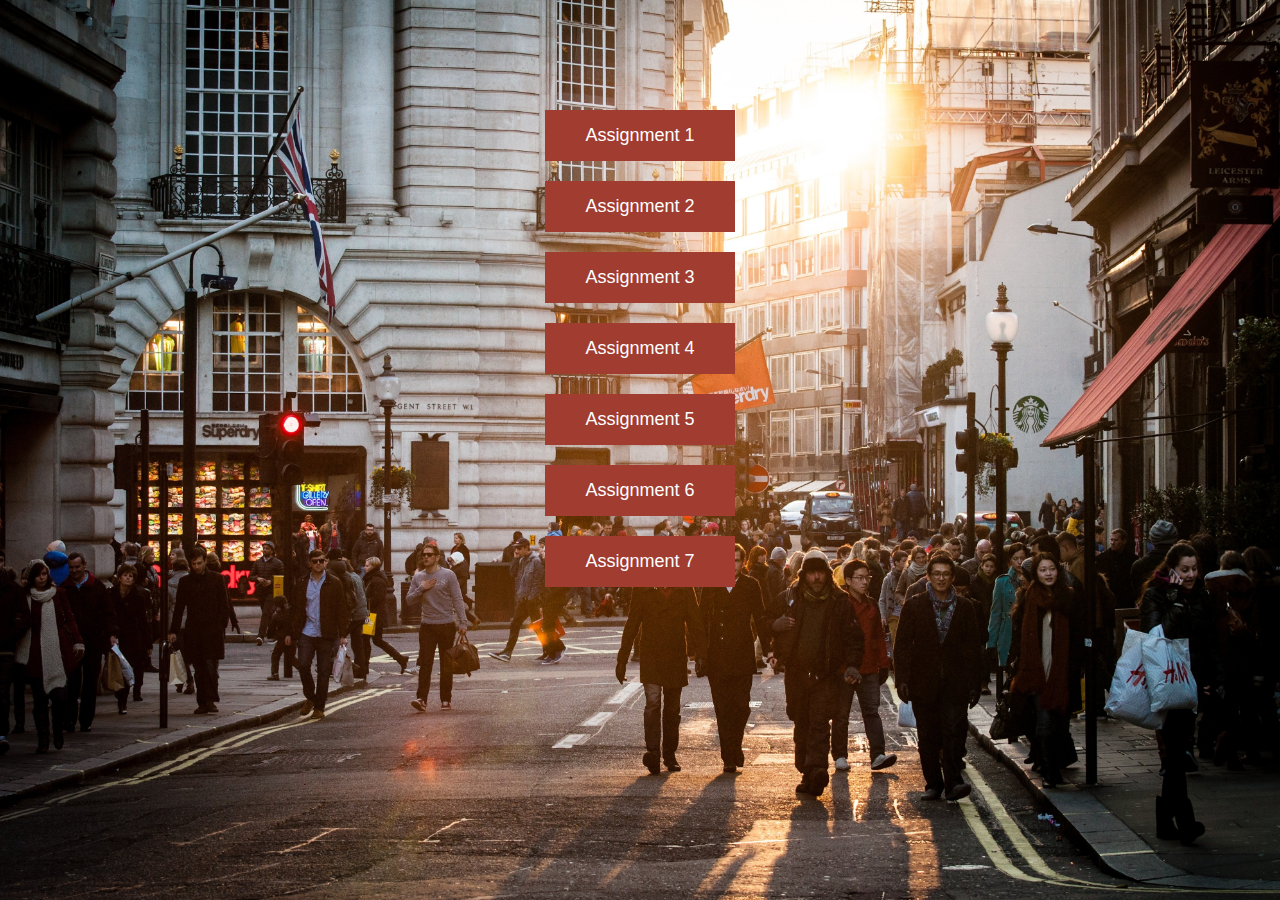
<file: index.html>
<html lang="en">
	<head>
		<meta charset="utf-8">
		<link rel="stylesheet" type="text/css" href="style.css">
		<title>Assignments</title>
	</head>
	<body>
		<div class="main">
			<div class="con">
				<a href="1\i.html" target="_blank"><button class="btn">Assignment 1</button></a>
				<a href="dice\dice.html" target="_blank"><button class="btn">Assignment 2</button></a>
				<a href="flex\flex.html" target="_blank"><button class="btn">Assignment 3</button></a>
				<a href="harvest\harvest.html" target="_blank"><button class="btn">Assignment 4</button></a>
				<a href="cart\cart.html" target="_blank"><button class="btn">Assignment 5</button></a>
				<a href="ass6\ass6.html" target="_blank"><button class="btn">Assignment 6</button></a>
				<a href="ass7\ass7.html" target="_blank"><button class="btn">Assignment 7</button></a>
			</div>
		</div>
	</body>
</html>
</file>
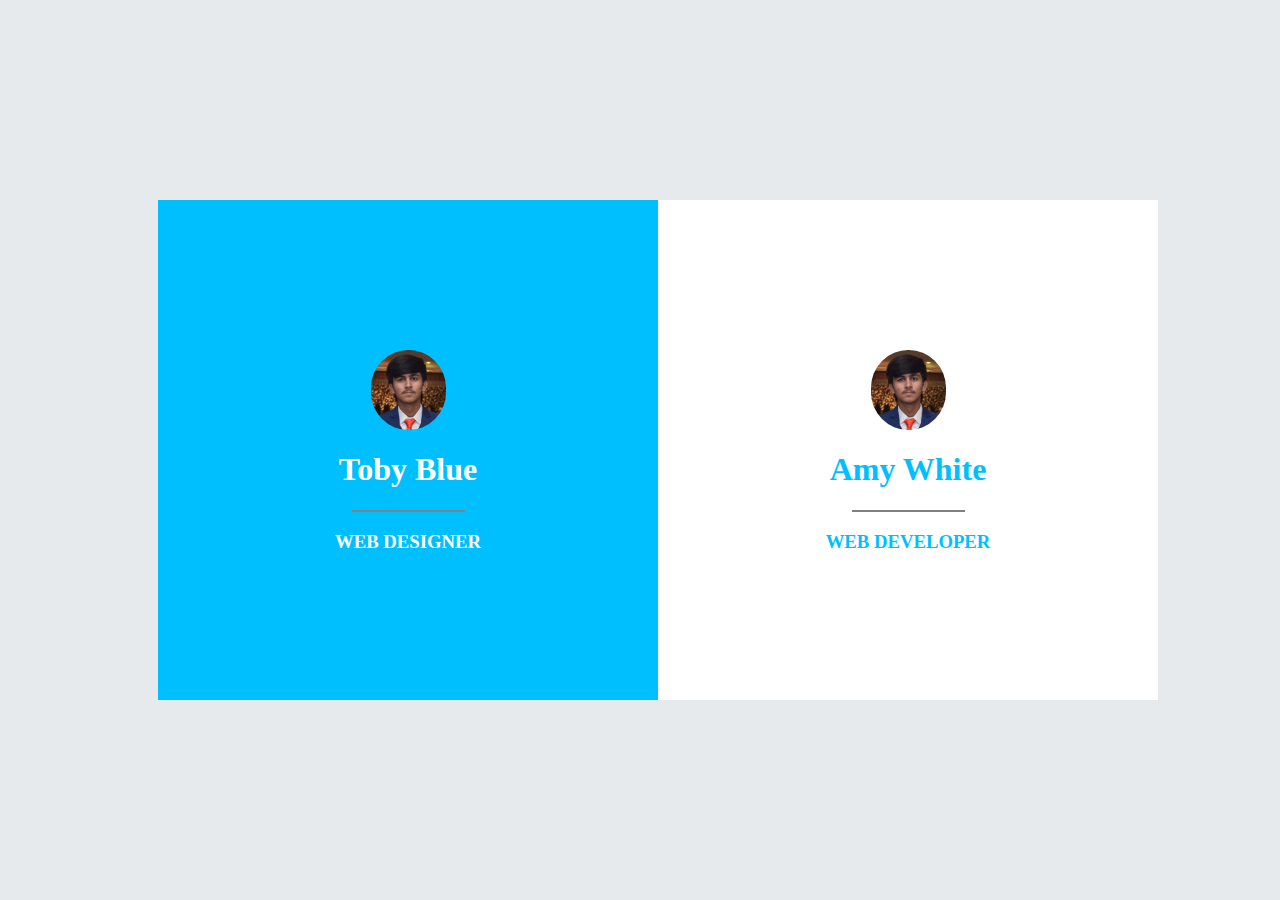
<file: 1/i.html>
<html lang="en">
	<head>
		<meta charset="utf-8">
		<link rel="stylesheet" type="text/css" href="style.css">
		<title>Header </title>
	</head>
	<body>
		<div class="container">

			<div class="box1" id="box-1">
				<div class="con">
					<div>
						<img src="me.jpg" width="75px" height="80px" >
					</div>
					<div>
						<h1>Toby Blue</h1>
						<hr>
						<h3>WEB DESIGNER</h3>
					</div>
				</div> 
			</div>
			<div class="box2">
				<div class="con2">
					<div>
						<img src="me.jpg" width="75px" height="80px">
					</div>
					<div>
						<h1>Amy White</h1>
						<hr>
						<h3>WEB DEVELOPER</h3>
					</div>
				</div>
			</div>
		</div>
		
	</body>
</html>
</file>
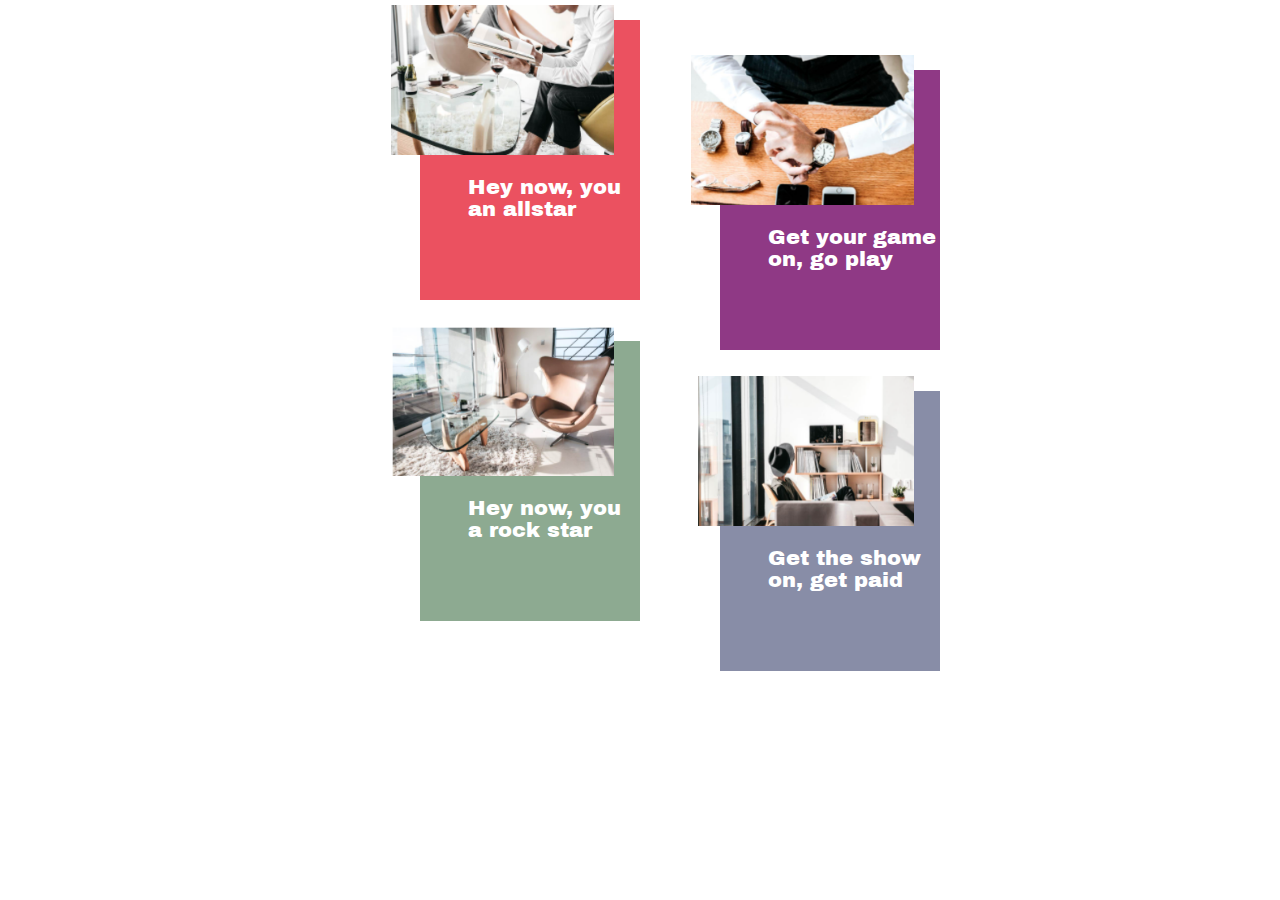
<file: ass7/ass7.html>
<html lang="en">
	<head>
		<meta charset="utf-8">
		<link rel="stylesheet" type="text/css" href="style.css">
		<link rel="preconnect" href="https://fonts.gstatic.com">
		<link href="https://fonts.googleapis.com/css2?family=Archivo+Black&display=swap" rel="stylesheet">
		<title>assignment</title>
	</head>
	<body>
		<div class="con">
			<section class="con2">
				<div class="main">
					<div class="sec">
						<img src="1.png">
						<div>
							<p>Hey now, you an allstar</p>
						</div>
					</div>
				</div>
				<div class="main">
					<div class="sec">
						<img src="3.png">
						<div>
							<p>Hey now, you a rock star</p>
						</div>
					</div>
				</div>
			</section>
			<section class="con2" id="con2">

				<div class="main2">
					<div class="sec">
						<img src="2.png">
						<div>
							<p>Get your game on, go play</p>
						</div>
					</div>
				</div>
				<div class="main2">
					<div class="sec">
						<img src="4.png">
						<div>
							<p>Get the show on, get paid</p>
						</div>
					</div>
				</div>
			</section>
		</div>
	</body>
</html>
</file>
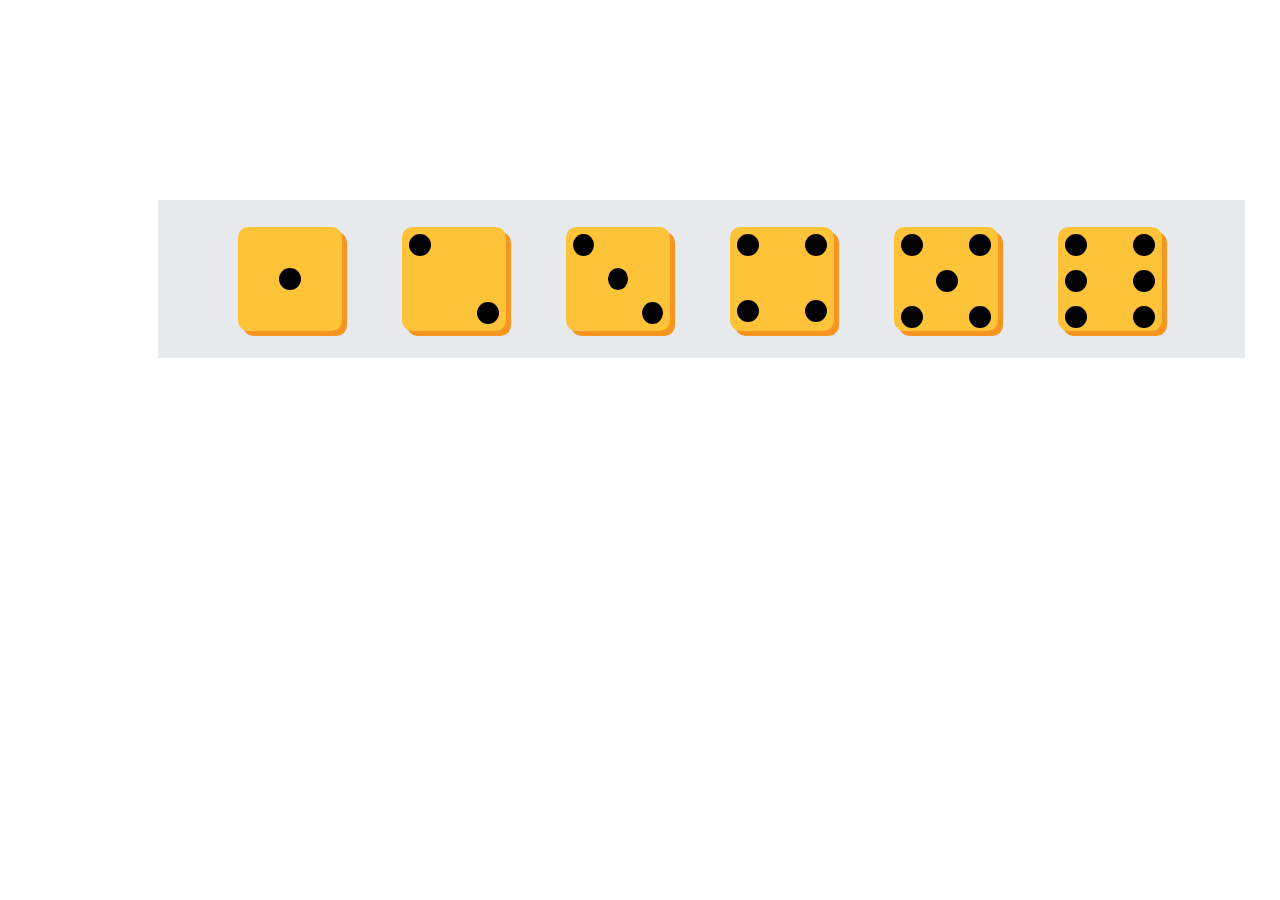
<file: dice/dice.html>
<html lang="en">
	<head>
		<meta charset="utf-8">
		<link rel="stylesheet" type="text/css" href="style.css">
		<title>Dice Assignment</title>
	</head>
	<body>
		
		<div class="container">
			<div class="dice d1">
				<span class="dot"></span>
			</div>

			<div class="dice d2">
				<span class="dot"></span>
				<span class="dot"></span>
			</div>
			<div class="dice d3">
				<span class="dot"></span>
				<span class="dot"></span>
				<span class="dot"></span>

			</div>
			<div class="dice d4">
				<div class="column">
					<span class="dot"></span>
					<span class="dot"></span>
				</div>
				<div class="column">
					<span class="dot"></span>
					<span class="dot"></span>
				</div>
				
			</div>
			<div class="dice d5">
				<div class="column">
					<span class="dot"></span>
					<span class="dot"></span>
				</div>
				<span class="dot" id="dot1"></span>
				<div class="column">
					<span class="dot"></span>
					<span class="dot"></span>
				</div>
			</div>
			<div class="dice d6">
				<div class="column">
					<span class="dot"></span>
					<span class="dot"></span>
				</div>
				<div class="column">
					<span class="dot"></span>
					<span class="dot"></span>
				</div>

				<div class="column">
					<span class="dot"></span>
					<span class="dot"></span>
				</div>
				
			</div>





		</div>


	</body>
</html>
</file>
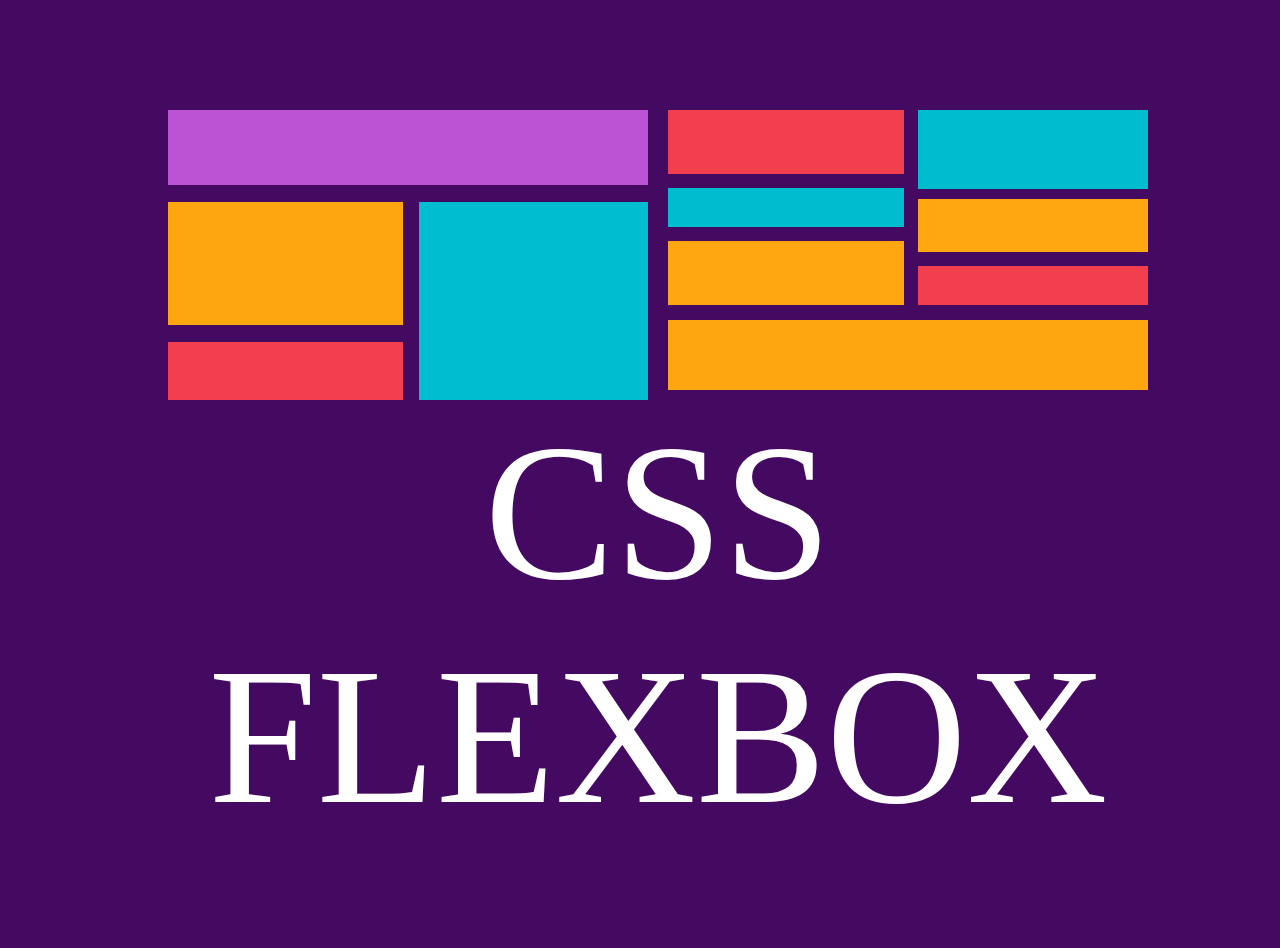
<file: flex/flex.html>
<html lang="en">
	<head>
		<meta charset="utf-8">
		<link rel="stylesheet" type="text/css" href="style.css">
		<title>4th class </title>
	</head>
	<body>
		<section class="main">
			 <div class="container">
			 	<div class="box">
				 	<div class="box1">
				 	
				 	</div>
			 	</div>
			 	<div class="box-con">
			 		<div class="box-con1">
			 			<div class="box2">
			 				
			 			</div>
			 			<div class="box3">
			 				
			 			</div>
			 			
			 		</div>
			 		<div class="box-con2">
			 			<div class="box4">
			 				
			 			</div>
			 		</div>
			 	</div>
			 </div>
			 <div class="container">
			 	<div class="box-con3">
			 		<div class="box-con4">
			 			<div class="box5"></div>
			 			<div class="box6"></div>
			 			<div class="box7"></div>
			 		</div>
			 		<div class="box-con4">
			 			<div class="box8"></div>
			 			<div class="box9"></div>
			 			<div class="box10"></div>
			 		</div>
			 	</div>

			 	<div class="box-con5">
			 		<div class="box11"></div>
			 	</div>
			 </div>
		</section>
		<section class="con">
			<span class="w">CSS FLEXBOX</span>
		</section>

		
	</body>
</html>
</file>
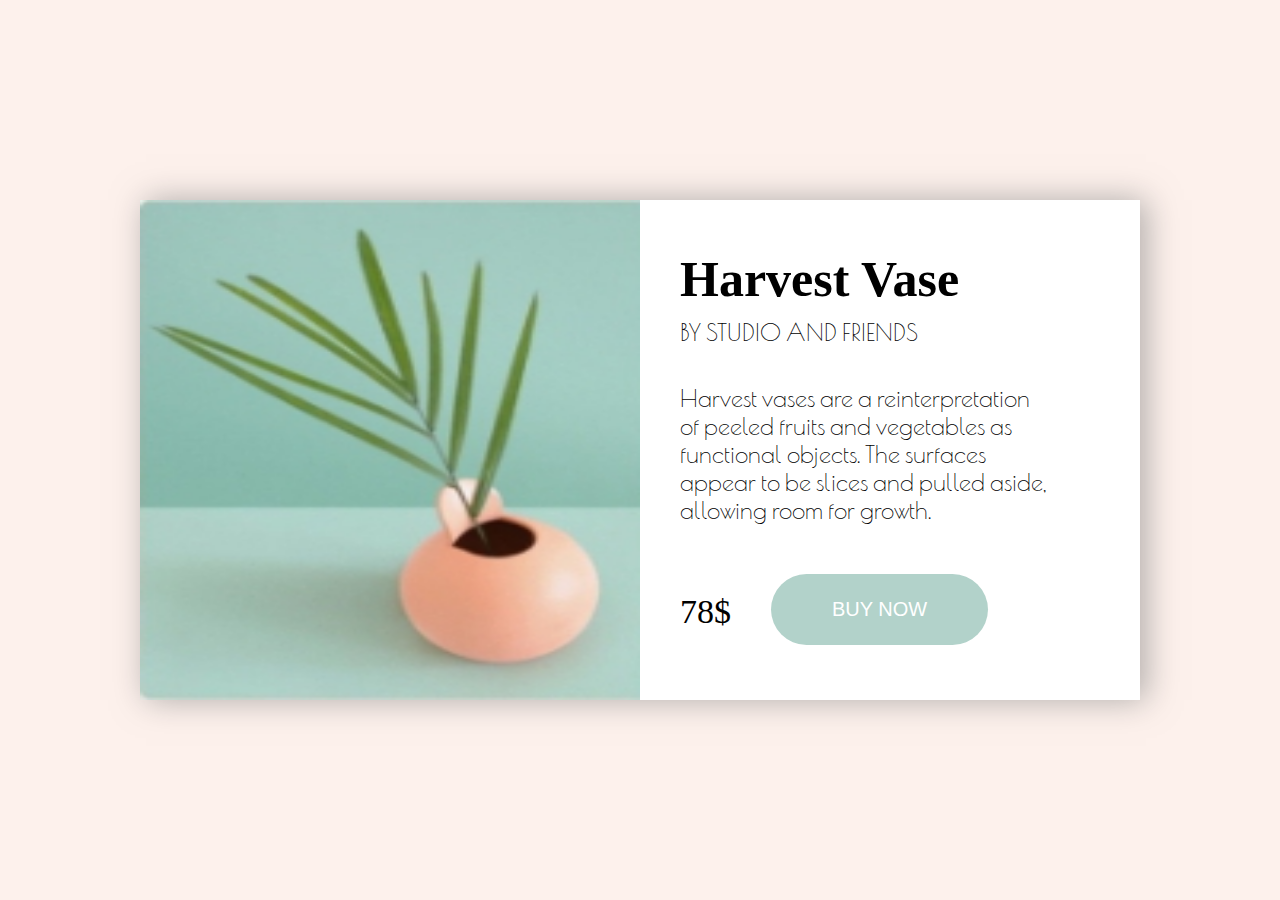
<file: harvest/harvest.html>
<html lang="en">
	<head>
		<meta charset="utf-8">
		<link rel="stylesheet" type="text/css" href="style.css">
		<link rel="preconnect" href="https://fonts.gstatic.com">
		<link href="https://fonts.googleapis.com/css2?family=Poiret+One&display=swap" rel="stylesheet">
		<link href="https://fonts.googleapis.com/css2?family=Josefin+Slab:wght@286&display=swap" rel="stylesheet">
		<title>Header </title>
	</head>
	<body>
		<div class="container">

			<div class="box1" id="box-1">
				<div class="con">
					<div>
						<img src="img.jpeg">
					</div>
				</div> 
			</div>
			<div class="box2">
				<div class="con2">
					<div>
						<h1>Harvest Vase</h1>
						<p class="p1">BY STUDIO AND FRIENDS</p>
						<br>
						<p class="p2">Harvest vases are a reinterpretation of peeled fruits and vegetables as functional objects. The surfaces appear to be slices and pulled aside, allowing room for growth.</p>
						<div class="con3">
							<p class="p3">78$</p>
							<button class="btn">BUY NOW</button>
						</div>
					</div>
				</div>
			</div>
		</div>
		
	</body>
</html>
</file>
<file: style.css>
body{
	justify-content: center;
	text-align: center;
	background-image: url(bg2.jpg);
	background-size: cover;
	background-position: center;
}
.main{
	display: flex;
	margin: auto;
	margin-top: 100px;
	height: 500px;
	width: 450px;
	justify-content: center;
}
.con{
	display: flex;
	flex-direction: column;
}
.btn{
	text-transform: capitalize;
	color: white;
	background-color: #a03c30;
	border: none;
	font-size: 18px;
	padding: 15px 40px;
	margin: 10px;
}
.btn:hover{
	color: #a03c30;
	background-color: transparent;
	border:2px solid #a03c30;
}
</file>
<file: 1/style.css>
body{
	text-align: center;
	background-color: #e6eaed;
}

.container{
    width: 1000px;
    height: 500px;
    
    background-color: #e6eaed;
    text-align: center;
    margin-top: 200px;
    margin-left: 150px;
    margin-bottom: 200px;
    display: flex;
}
hr{
	border: 1px solid;
    width: 111px;
    text-align: center;
}

img{
	border-radius: 50px;
}

.con{
	margin: 150px;
	color: white;
}
.con2{
	margin: 150px;
	color: deepskyblue;
}
.box1{
	width: 500px;
	background-color: deepskyblue;
}
.box2{
	width: 500px;
	background-color: white;
}
</file>
<file: ass7/style.css>
body{
	text-align: center;
}
.con{
	height: 630px;
    width: 600px;
    display: flex;
    flex-direction: row;
    margin-top: 20px;
    margin-bottom: 50px;
    margin-left: auto;
    margin-right: auto;
}
.main{
	margin-bottom: 30px;
}
.main2{
	margin-bottom: 30px;
}
.con2{
	width: 220px;
	background-color: white;
	margin-left: auto
}
#con2{
	margin-top: 50px;
}
.sec{
	margin-bottom: 41px;
	height: 280px;
}
.main:nth-of-type(1){
	background-color: #eb5160;
}
.main:nth-of-type(2){
	background-color: #8daa91;
}
.main2:nth-of-type(1){
	background-color: #8f3985;
}
.main2:nth-of-type(2){
	background-color: #888da7;
}
img{
	height: 150px;
    width: 223px;
    z-index: -1;
    margin-top: -15px;
    margin-left: -55px;
}
p{
	font-family: 'Archivo Black', sans-serif;
	font-size: 21px;
    margin-left: 48px;
    text-align: start;
    color: white;
}
</file>
<file: dice/style.css>
body{
	text-align: center;
}

.container{
    width: 1027px;
    padding: 27px 30px;
    background-color: #e6eaed;
    text-align: center;
    margin-top: 200px;
    margin-left: 150px;
    display: flex;


}

.dice{
  background-color: #fec339;
  width: 104px;
  height: 104px;
  border-radius: 10%;
  margin-right : 10px;
  margin-left: 50px;
  box-shadow: 5px 5px #f69620;
}

.dot{
	background-color: black;
	display: block;
	border-radius: 50%; 
	height: 22px;
	width: 22px;
    margin: 7;
}

.d1{
	display: flex;
  	justify-content: center;
  	align-items: center;
}
.d2{
	display: flex;
	justify-content: space-between;
}
.d2 .dot:nth-of-type(2){
	align-self: flex-end;
}
.d3{
	display: flex;
	justify-content: space-between;
}
.d3 .dot:nth-of-type(2){
	align-self: center;
}
.d3 .dot:nth-of-type(3){
	align-self: flex-end;
}
.d4 .column{
	display: flex;
	justify-content: space-between;
}
.d4 .column:nth-of-type(2){
	margin-top: 30px;
}
.d5 .column{
	display: flex;
	justify-content: space-between;
	flex-direction: row;
}
.d5 #dot1{
	margin-left: 42px;
}
.d6 .column{
	display: flex;
	justify-content: space-between;
	flex-direction: row;
}
</file>
<file: flex/style.css>
body{
	text-align: center;
	background-color: #440a61;
}
.main{
	height: 300px;
	width: 1000px;
	background-color: #440a61;
	margin: 100px 150px 0px 150px;
	display: flex;
}

.container{
	width: 480px;
	height: 280px;
	display: flex;
	margin: 10px;
	text-align: center;
	flex-direction: column;
}

.con{
	background-color: #440a61;
	margin-left: 10;
	width: 980px;
	display: flex;
	margin: 0px 160px 100px 160px;
	
}
.w{
	font-size:195px;
	font-weight: 100px;
	font-family:fantasy;
	color: white;
}
.box1{
	width: 480px;
	height: 75px;
    margin-bottom: 10px;
	background-color: #bc53d4;
}

.box-con{
	width: 480px;
	height: 205px;
	display: flex;
	flex-direction: row;
}
.box-con1{
	width: 235px;
	height: 205px;
	display: flex;
	flex-direction: column;
}
.box2{
	margin-top: 7px;
    margin-bottom: 10px;
	width: 235px;
	height: 130px;
	background-color: #fea610;
}
.box3{
	margin-top: 7px;
	width: 235px;
	height: 61px;
	background-color: #f33e4d;
}

.box4{

	width: 229px;
	height: 198px;
	background-color: #00bdd0;
	margin-left: 16px;
	margin-top: 7px;
}

.box-con3{
	display: flex;
	flex-direction: row;
}
.box-con4{
	width: 240px;
	height: 205px;
	display: flex;
	flex-direction: column;
}

.box5{
	margin-right: 4px;
    margin-bottom: 7px;
	width: 236px;
	height: 75px;
	background-color: #f33e4d;
}
.box6{
	margin-right: 4px;
	margin-top: 7px;
    margin-bottom: 7px;
	width: 236px;
	height: 45px;
	background-color: #00bccf;
}
.box7{
	margin-top: 7px;
	margin-bottom: 10px;
	margin-right: 4px;
	width: 236px;
	height: 75px;
	background-color: #ffa711;
}

.box-con4{
	width: 240px;
	height: 205px;
	display: flex;
	flex-direction: column;
}

.box8{
	margin-left: 10px;
	margin-bottom: 10px;
	width: 230px;
	height: 90px;
	background-color: #00bdce;
}
.box9{
	margin-bottom: 7px;
	margin-left: 10px;
	width: 230px;
	height: 60px;
	background-color: #ffa711;
}
.box10{
	margin-top: 7px;
    margin-bottom: 10px;
    margin-left: 10px;
	width: 230px;
	height: 45px;
	background-color: #f33e4d;
}
.box11{
	margin-top: 5px;
	width: 480px;
	height: 70px;
	background-color: #fea610;

}
</file>
<file: harvest/style.css>
body{
	background-color: #fdf1ec;
}

.container{
    width: 1000px;
    height: 500px;
    background-color: #e6eaed;
    margin: 200px auto;
    display: flex;
    box-shadow: 6px 0px 31px 0px #8080809e;
}

img{
	width: 500px;
	height: 500px;   
}

.con2{
	margin: 50px 80px 70px 30px;
	height: 400px;
}

.box2{
	background-color: white;
}

h1{
	font-size:50px;
	margin: 10px; 
}
.p1{
	font-family: 'Poiret One', cursive;
	margin: 10px;
	font-size: 24px;
}
.p2{
	font-family: 'Poiret One', serif;
	font-weight: 286;
	font-size: 24px;
	margin: 10px;
}

.con3{
	display: flex;
	flex-direction: row;
	margin: 35px 0px 15px 10px;
}
.p3{
	font-family: 'Ariel', serif;
	font-weight: 286;
	font-size: 34px;
    margin-right: 40px;
}
.btn{
	color: white;

	font-size: 20px;
	border: none;
	text-transform: uppercase;
	background-color: #b2d2ca;
	padding: 15px 61px;
    margin-top: 15px;
	margin-bottom: 20px; 
	border-radius: 100px;
}
.btn:hover{
	border-width: 4px;
	border-style: solid;
	border-color: #b2d2ca;
	color: #b2d2ca; 
	background-color: white;
}
</file>
